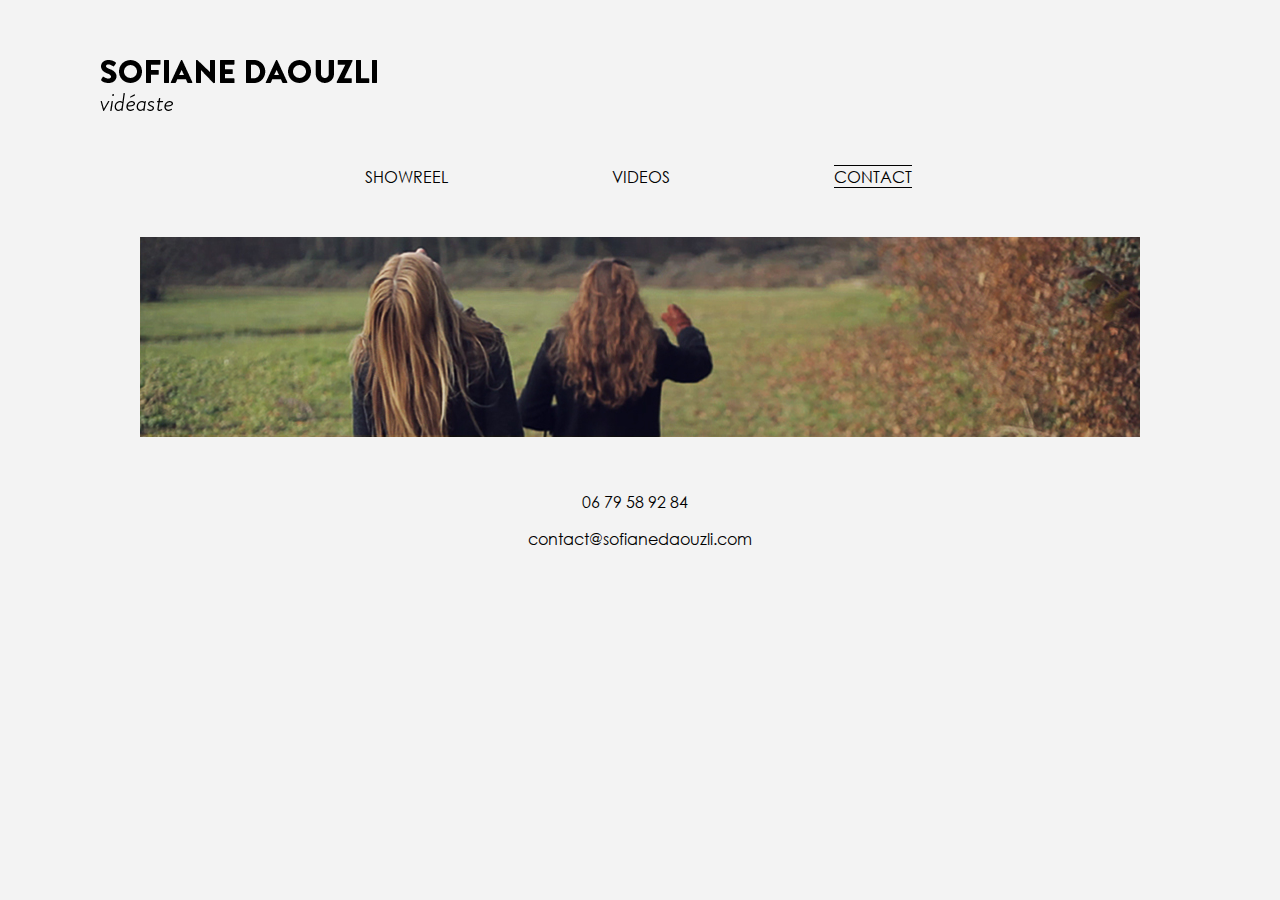
<file: contact.html>
﻿<!DOCTYPE html>
<html>
    <head>
        <meta charset="utf-8" />
        <link rel="stylesheet" href="style.css" />
		<link rel="icon" type="image/png" href="logo.png" />
        <title>Sofiane Daouzli | Contact</title>
    </head>
	
    <body>
		<div id="bloc_page">
		
			<header>
				<a href="index.html" id="header"><img src="new6.png" alt="Sofiane Daouzli" id="titre" /></a>
			</header>
			
			<nav>
				<ul>
					<li><a href="index.html" class="nav">SHOWREEL</a></li>
					<li><a href="videos.html" class="nav">VIDEOS</a></li>
					<li><a href="contact.html" class="nav pageActuelle">CONTACT</a></li>
				</ul>
			</nav>
			
			
			
			<section id="contact">
				<img id="banner" src="banner4.jpg" alt="banner" />
				<p id="num">06 79 58 92 84</p>
				<p id="mail">contact@sofianedaouzli.com</p>
			</section>
		
		</div>	
    </body>
</html>
</file>
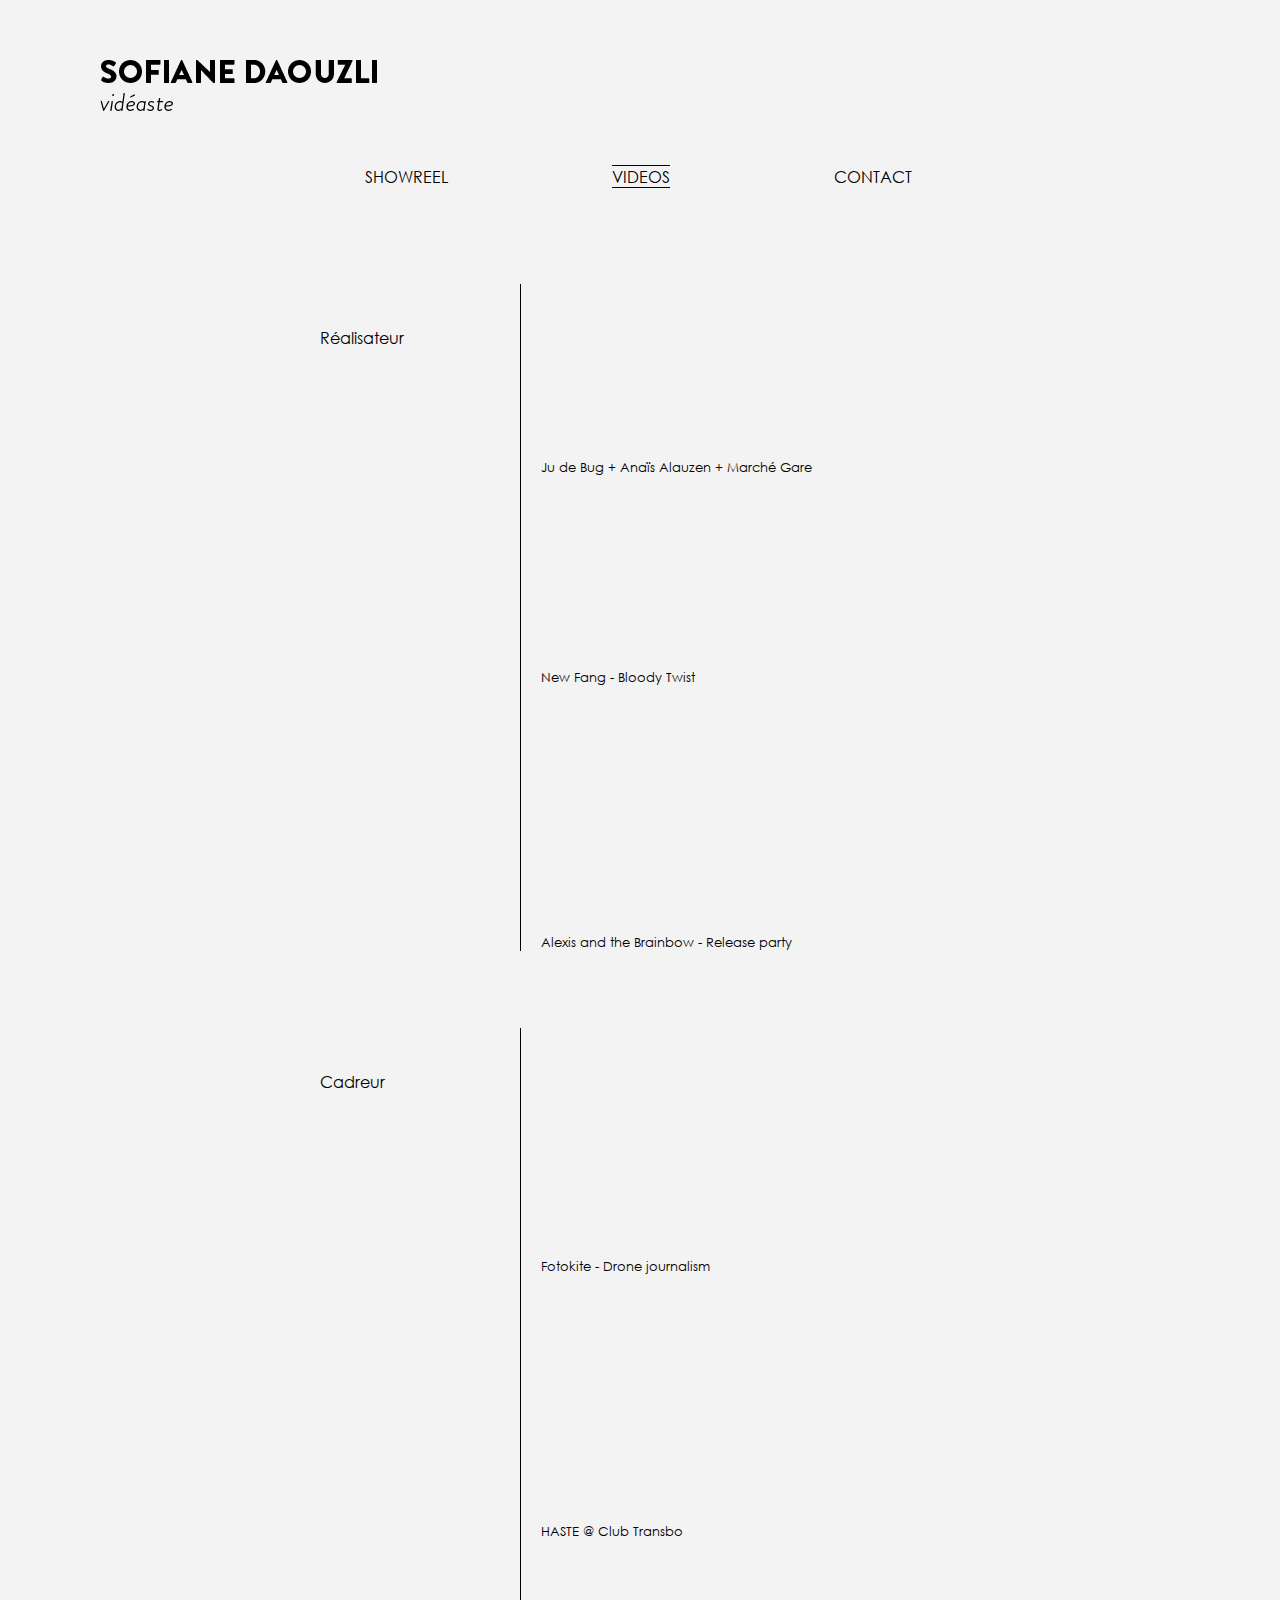
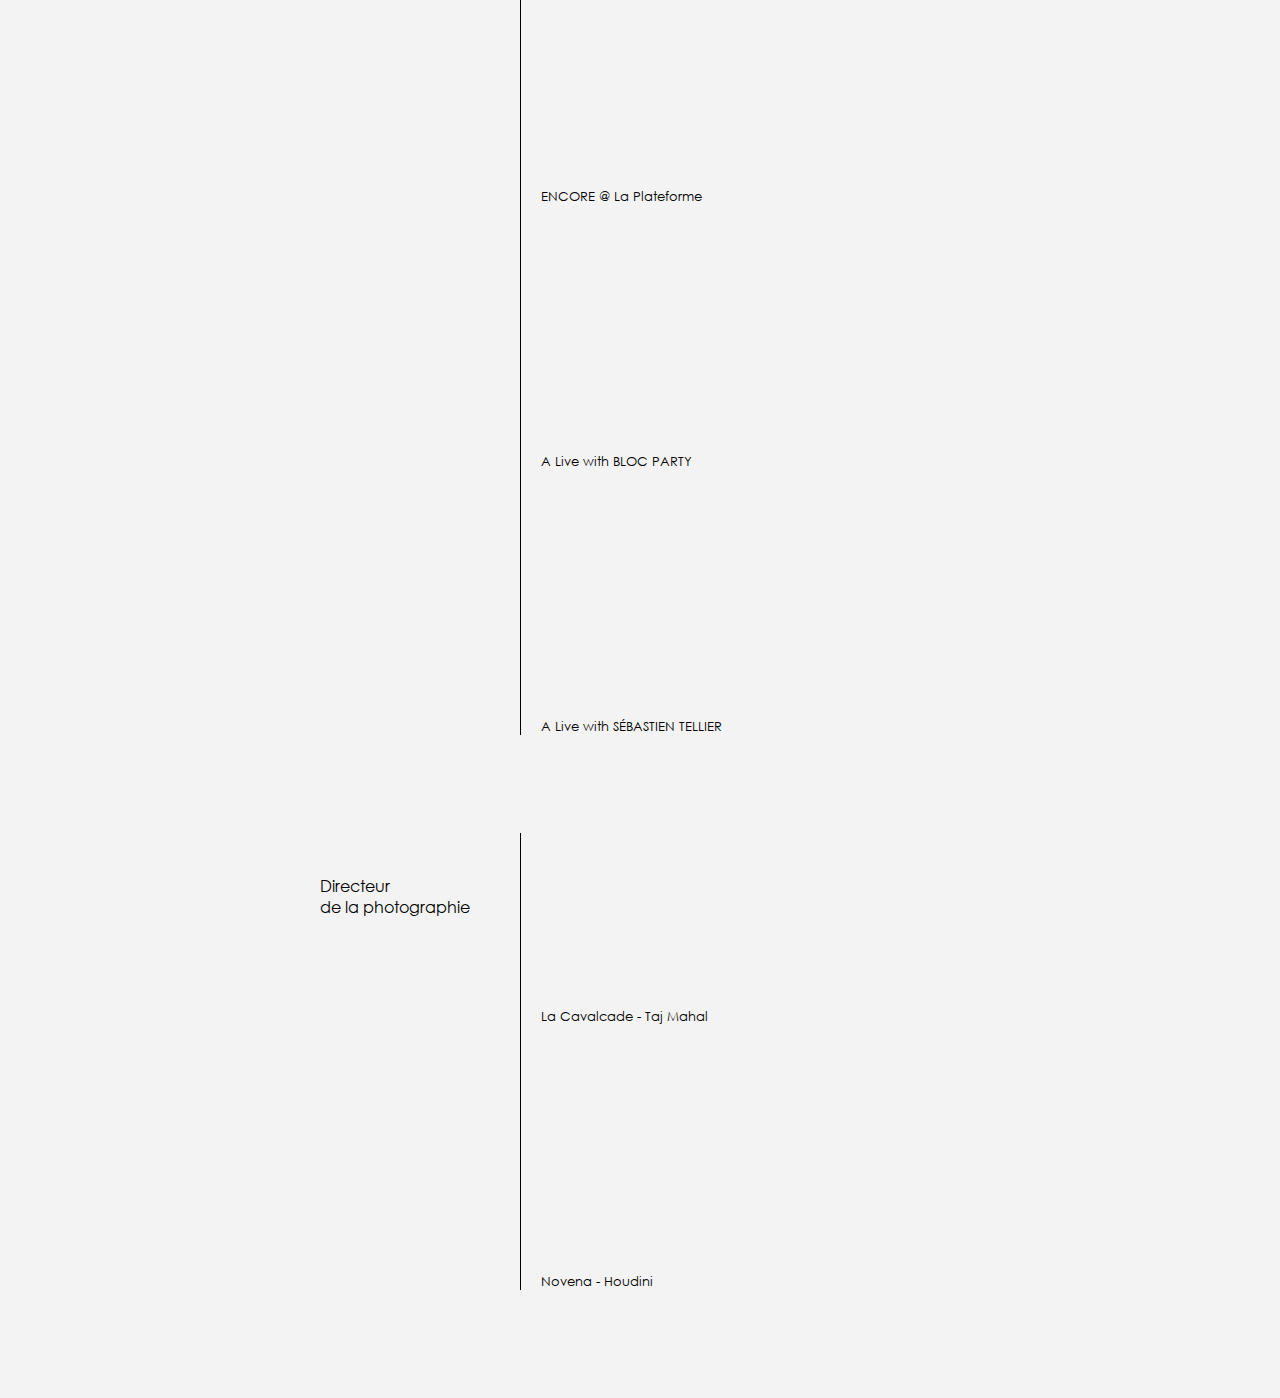
<file: videos.html>
﻿<!DOCTYPE html>
<html>
    <head>
        <meta charset="utf-8" />
        <link rel="stylesheet" href="style.css" />
		<link rel="icon" type="image/png" href="logo.png" />
        <title>Sofiane Daouzli | Videos</title>
    </head>
	
    <body>
		<div id="bloc_page">
		
			<header>
				<a href="index.html" id="header"><img src="new6.png" alt="Sofiane Daouzli" id="titre" /></a>
			</header>
			
			<nav>
				<ul>
					<li><a href="index.html" class="nav">SHOWREEL</a></li>
					<li><a href="videos.html" class="nav pageActuelle">VIDEOS</a></li>
					<li><a href="contact.html" class="nav">CONTACT</a></li>
				</ul>
			</nav>
			
			<section id="contenuPage">
				<p class="realisateur">Réalisateur</p>
				<div class="videos">
					<iframe src="https://player.vimeo.com/video/144728767?color=ff9933&title=0&byline=0&portrait=0" width="400" height="170" frameborder="0" webkitallowfullscreen mozallowfullscreen allowfullscreen></iframe>
					<p class="legendeVideo">Ju de Bug + Anaïs Alauzen + Marché Gare</p>
					</br>
					<iframe src="http://player.vimeo.com/video/88247823?color=fab41e&title=0&byline=0&portrait=0" width="400" height="170" frameborder="0" webkitallowfullscreen mozallowfullscreen allowfullscreen></iframe>
					<p class="legendeVideo">New Fang - Bloody Twist</p>
					</br>
					<iframe width="400" height="225" src="https://www.youtube.com/embed/p1tWX0kNXLI?rel=0&amp;controls=0&amp;showinfo=0" frameborder="0" allowfullscreen></iframe>
					<p class="legendeVideo">Alexis and the Brainbow - Release party</p>
				</div>
				
				<p class="cadreur">Cadreur</p>
				<div class="videos">
					<iframe width="400" height="225" src="https://www.youtube-nocookie.com/embed/CdaBlHWS7Sw?rel=0&amp;showinfo=0" frameborder="0" allowfullscreen></iframe>
					<p class="legendeVideo">Fotokite - Drone journalism</p>
					</br>
					<iframe src="http://player.vimeo.com/video/94371960?color=fab41e&title=0&byline=0&portrait=0" width="400" height="225" frameborder="0" webkitallowfullscreen mozallowfullscreen allowfullscreen></iframe>
					<p class="legendeVideo">HASTE @ Club Transbo</p>
					</br>
					<iframe src="http://player.vimeo.com/video/87502105?color=fab41e&title=0&byline=0&portrait=0" width="400" height="225" frameborder="0" webkitallowfullscreen mozallowfullscreen allowfullscreen></iframe>
					<p class="legendeVideo">ENCORE @ La Plateforme</p>
					</br>
					<iframe src="http://player.vimeo.com/video/53152708?color=fab41e&title=0&byline=0&portrait=0" width="400" height="225" frameborder="0" webkitallowfullscreen mozallowfullscreen allowfullscreen></iframe>
					<p class="legendeVideo">A Live with BLOC PARTY</p>
					</br>
					<iframe src="http://player.vimeo.com/video/54814928?color=fab41e&title=0&byline=0&portrait=0" width="400" height="225" frameborder="0" webkitallowfullscreen mozallowfullscreen allowfullscreen></iframe>
					<p class="legendeVideo">A Live with SÉBASTIEN TELLIER</p>
				</div>
				
				<p class="rubrique">Directeur </br> de la photographie</p>
				<div class="videos">
					<iframe src="http://player.vimeo.com/video/34481038?color=fab41e&title=0&byline=0&portrait=0" width="400" height="170" frameborder="0" webkitallowfullscreen mozallowfullscreen allowfullscreen></iframe>
					<p class="legendeVideo">La Cavalcade - Taj Mahal</p>
					</br>
					<iframe width="400" height="225" src="https://www.youtube-nocookie.com/embed/OCKgRNDassc?rel=0&amp;showinfo=0" frameborder="0" allowfullscreen></iframe>
					<p class="legendeVideo">Novena - Houdini</p>
				</div>
				
			</section>
		
		</div>	
    </body>
</html>
</file>
<file: style.css>
﻿body
{
	background-color: #f3f3f3;
}

#titre
{
	margin-top: 50px;
	margin-left: 60px;
}

#header:hover
{
	border: none;
}

@font-face
{
	font-family: "Century Gothic";
	src: url('centurygothic.ttf');
}

p
{
	margin-left: 250px;
	font-family: "Century Gothic", Arial, Verdana, "Trebuchet MS", sans-serif;
	color: black;
	font-size: 1em;
}


#bloc_page
{
	width: 1200px;
	margin: auto;
	padding-bottom: 100px;
}

a
{
	text-decoration: none;
}

a:hover
{
	border-bottom: 1px black solid;
	border-top: 1px black solid;
}


nav
{
	margin-left: 205px;
	margin-top: 50px;
}

.nav
{
	font-family: "Century Gothic", Arial, Verdana, "Trebuchet MS", sans-serif;
	color: black;
	font-size: 1em;
	font-weight: none;
}

nav ul
{
	list-style-type: none;
	margin: auto;
}

nav li
{
	display: inline-block;
	margin: 0px 80px;
	/*background: url('separateur3.png') repeat-x bottom;*/
}

.pageActuelle
{
	color: black;
	border-bottom: 1px black solid;
	border-top: 1px black solid;
}

#contenuPage
{
	margin-top: 20px;
	margin-left: 100px;
}

#demo
{
	margin-left: 150px;
	margin-top: 100px;
}

#num
{
	margin-top: 50px;
	margin-left: 542px;
}

#mail
{
	margin-left: 488px;
}

.rubrique
{
	margin-left: 180px;
	margin-top: 40px;
	display: inline-block;
	vertical-align: top;
	position: relative;
	top : 100px;
	font-size: 1em;
}

.cadreur
{
	margin-left: 180px;
	margin-top: 40px;
	display: inline-block;
	vertical-align: top;
	position: relative;
	top : 80px;
	font-size: 1em;
}

.realisateur
{
	margin-left: 180px;
	margin-top: 40px;
	display: inline-block;
	vertical-align: top;
	position: relative;
	top : 80px;
	font-size: 1em;
}

.videos
{
	width: 500px;
	margin-top: 0px;
	margin-left: 380px;
	border-left: 1px black solid;
	display: inline-block;
	vertical-align: top;
}

#videoDemo
{
	margin-left: 0px;
}

iframe
{
	display: block;
	padding-left: 20px;
}

.legendeVideo
{
	margin-top: 5px;
	margin-left: 20px;
	font-size: 0.8em;
	padding-bottom: 0px;
	margin-bottom: 0px;
}

#legendeDemo
{
	margin-top: 5px;
	margin-left: 100px;
	font-size: 0.8em;
}

#banner
{
	margin-left: 100px;
	margin-top: 50px;
}
</file>
